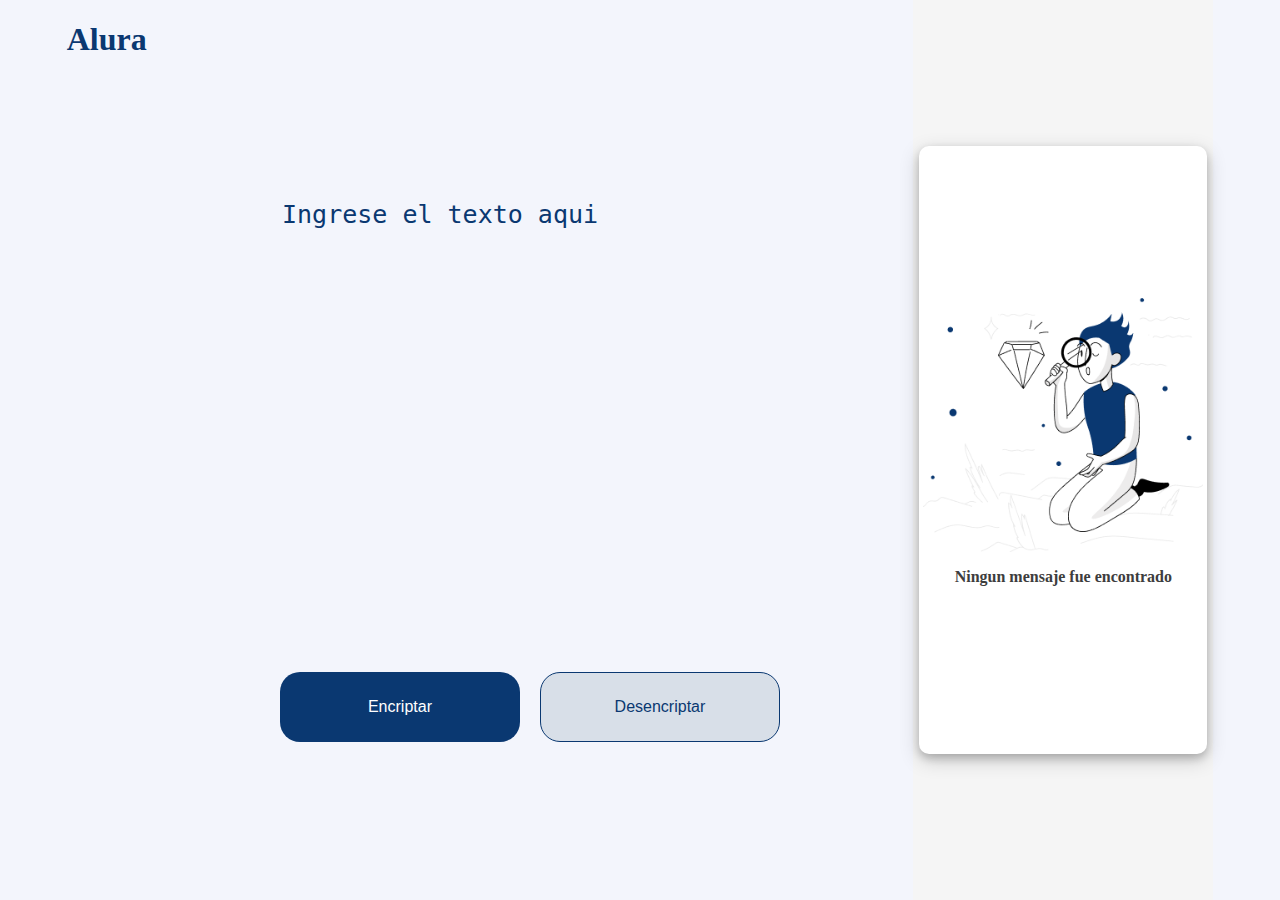
<file: index.html>
<!DOCTYPE html>
<html lang="en">
<head>
    <meta charset="UTF-8">
    <meta name="viewport" content="width=device-width, initial-scale=1.0">
    <title>Encriptador</title>
    <link rel="stylesheet" href="style.css">
    <script src="script.js" defer></script>
</head>
<body>
    <div class="container">
        <h1>Alura</h1>
        <div class="container-left">
            <textarea type="text" class="input" placeholder="Ingrese el texto aqui"></textarea>
            <div class="button-container">
                <button class="encrypt">Encriptar</button>
                <button class="decrypt">Desencriptar</button>
            </div>
        </div>
        <div class="container-right">
            <div class="output-container">
                <div class="output">
                    <img class="image" src="img/notFound.png" alt="notFound" width="280px" >
                    <p class="textOutput"><strong>Ningun mensaje fue encontrado</strong></p>    
                </div>
                <button class="copyButton">Copiar</button>
            </div>
        </div>
    </div>

</body>   
</html>
</file>
<file: style.css>
body{
    margin: 0;
    padding: 0;
    background: rgb(243, 245, 252);
}

h1{
    color: rgb(10, 56, 113);
}

.container{
    display: flex;
    flex-wrap: wrap;
    min-height: 100vh ;
    width: 100% ;
    justify-content: space-around;
    
}

.container-left{
    display: flex;
    flex-direction: column;
    width: 500px ;
    min-height: 100vh;
    justify-content: center;
    resize: none;

}

.container-left>h1{
    margin: 0;
    padding-left: 10px;
}

.input{
    margin: 0 auto;
    margin-top: 40px;
    width: 500px;
    height: 460px;
    border: 1px solid  rgb(88, 87, 87);
    resize: none;
    background-color: rgb(243, 245, 252);
    outline: none;
    border: none;
    font-size: 25px;
    color:rgb(10, 56, 113);
}

.input::placeholder{
    color:rgb(10, 56, 113) ;
}


.button-container{
    display: flex;
    justify-content: center;
    gap: 20px;
    margin-top: 10px;
}

.button-container>*{
    width: 250px;
    padding: 25px 0px;
    border-radius: 20px;
    cursor: pointer;
    border: none;
    font-size: 16px;
}

.button-container>*:first-child{
     color: white;
     background: rgb(10, 56, 113);
}

.button-container>*:last-child{
    color: rgb(10, 56, 113);
    background: rgb(216, 223, 232);
    border: 1px solid rgb(10, 56, 113);
}

.button-container>*:first-child:hover{
    color: rgb(10, 56, 113);
    background: rgb(216, 223, 232);
    border: 1px solid rgb(10, 56, 113);
}

.button-container>*:last-child:hover{
     color: white;
     background: rgb(10, 56, 113);
}



.container-right{
    width: 300px;
    background-color:whitesmoke;
    display: flex;
    justify-content: center;
    align-items: center;
    flex-wrap: wrap;
    min-height: 100vh;
    justify-content: center;
    align-items: center;
}

.output-container{
    width: 18em;
    height: 38em;
    background-color: rgb(255, 255, 255);
    display: flex;
    flex-direction: column;
    justify-content: flex-end;
    align-items: center;
    border-radius: 10px;
    box-shadow: 0 4px 8px 0 rgba(0, 0, 0, 0.2), 0 6px 20px 0 rgba(0, 0, 0, 0.19);
    
}

.output{
    padding: 5px;
    display: flex;
    flex-direction: column;
    justify-content: center;
    align-items: center;
    flex: 1;
    font-size: 16px;
    color: rgb(61, 61, 61);

}   

.copyButton{
    margin-bottom: 10px;
    width: 250px;
    padding: 25px 0px;
    border-radius: 20px;
    cursor: pointer;
    border: none;
    background: rgb(10, 56, 113);
    color: white;
    font-size: 16px;
}

.copyButton:hover{
    background-color: rgb(216, 223, 232);
    color: rgb(10, 56, 113);
    padding: 24px 0px;
    border: 1px solid rgb(10, 56, 113); 
}
</file>
